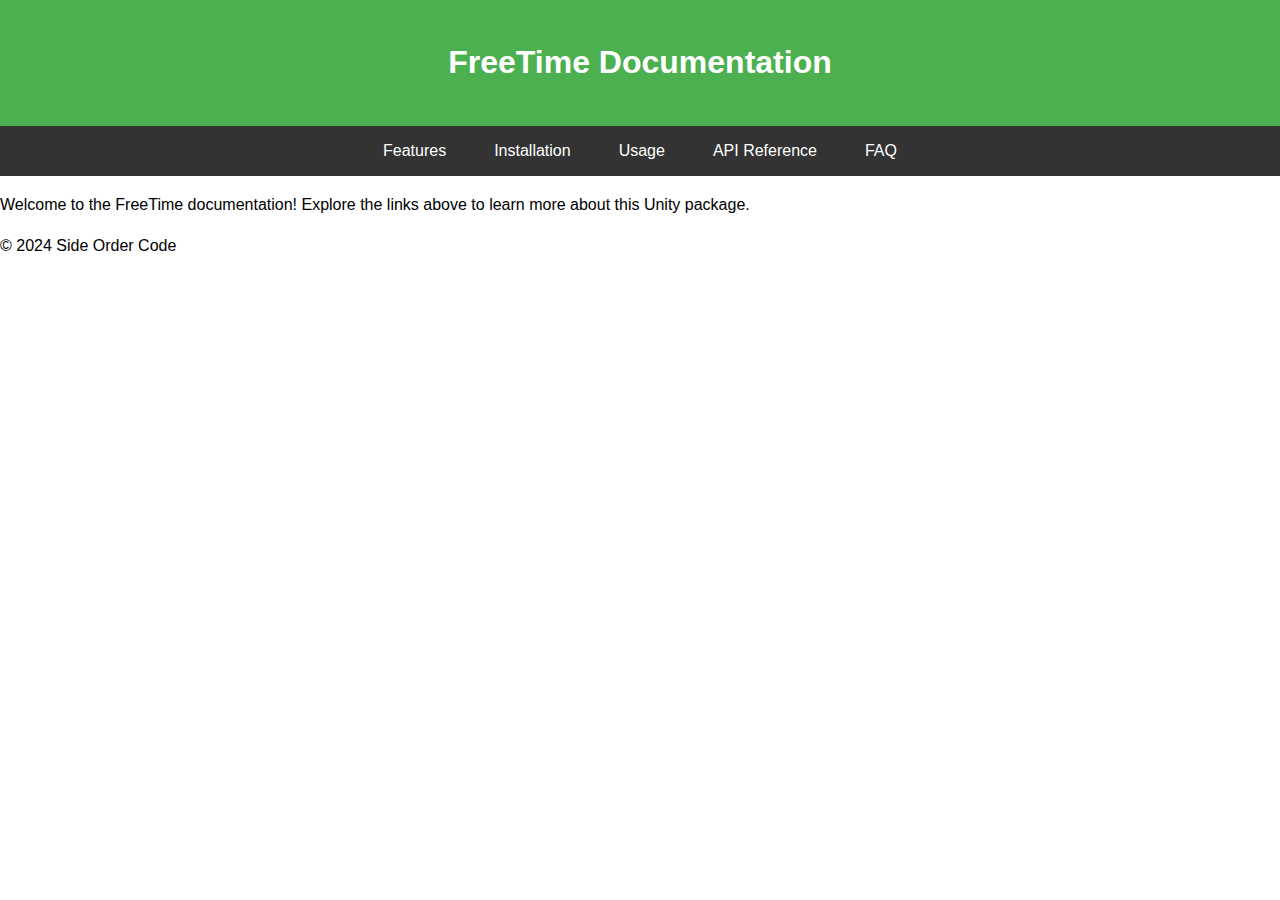
<file: docs/index.html>
<!DOCTYPE html>
<html lang="en">
<head>
    <meta charset="UTF-8">
    <meta name="viewport" content="width=device-width, initial-scale=1.0">
    <title>FreeTime Documentation</title>
    <link rel="stylesheet" href="css/styles.css">
</head>
<body>
    <header>
        <h1>FreeTime Documentation</h1>
    </header>
    <nav>
        <ul>
            <li><a href="features.html">Features</a></li>
            <li><a href="installation.html">Installation</a></li>
            <li><a href="usage.html">Usage</a></li>
            <li><a href="api/index.html">API Reference</a></li>
            <li><a href="faq.html">FAQ</a></li>
        </ul>
    </nav>
    <main>
        <p>Welcome to the FreeTime documentation! Explore the links above to learn more about this Unity package.</p>
    </main>
    <footer>
        <p>&copy; 2024 Side Order Code</p>
    </footer>
</body>
</html>
</file>
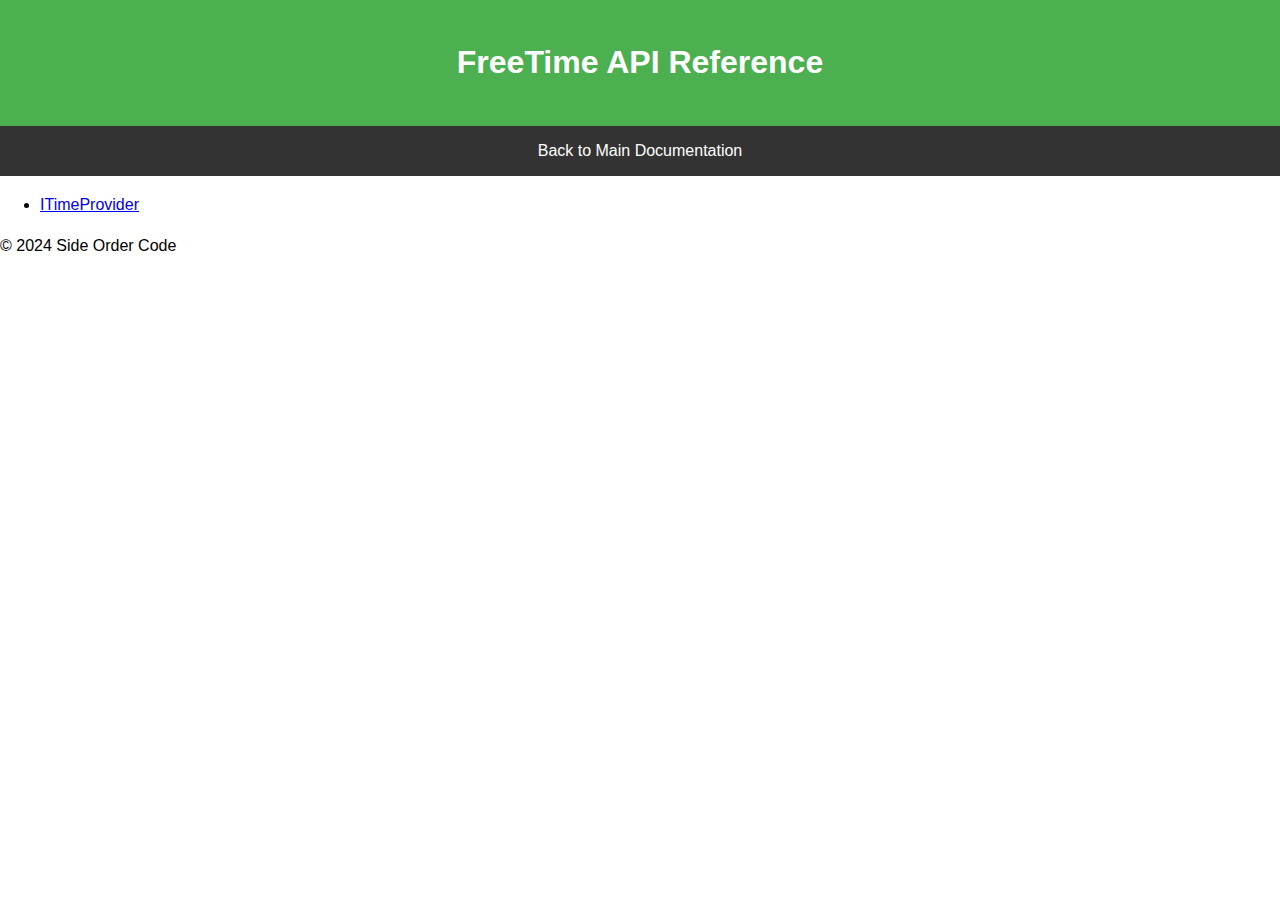
<file: docs/api/index.html>
<!DOCTYPE html>
<html lang="en">
<head>
    <meta charset="UTF-8">
    <meta name="viewport" content="width=device-width, initial-scale=1.0">
    <title>API Reference - FreeTime</title>
    <link rel="stylesheet" href="../css/styles.css">
</head>
<body>
    <header>
        <h1>FreeTime API Reference</h1>
    </header>
    <nav>
        <ul>
            <li><a href="../index.html">Back to Main Documentation</a></li>
        </ul>
    </nav>
    <main>
        <ul>
            <li><a href="itimeprovider.html">ITimeProvider</a></li>
        </ul>
    </main>
    <footer>
        <p>&copy; 2024 Side Order Code</p>
    </footer>
</body>
</html>
</file>
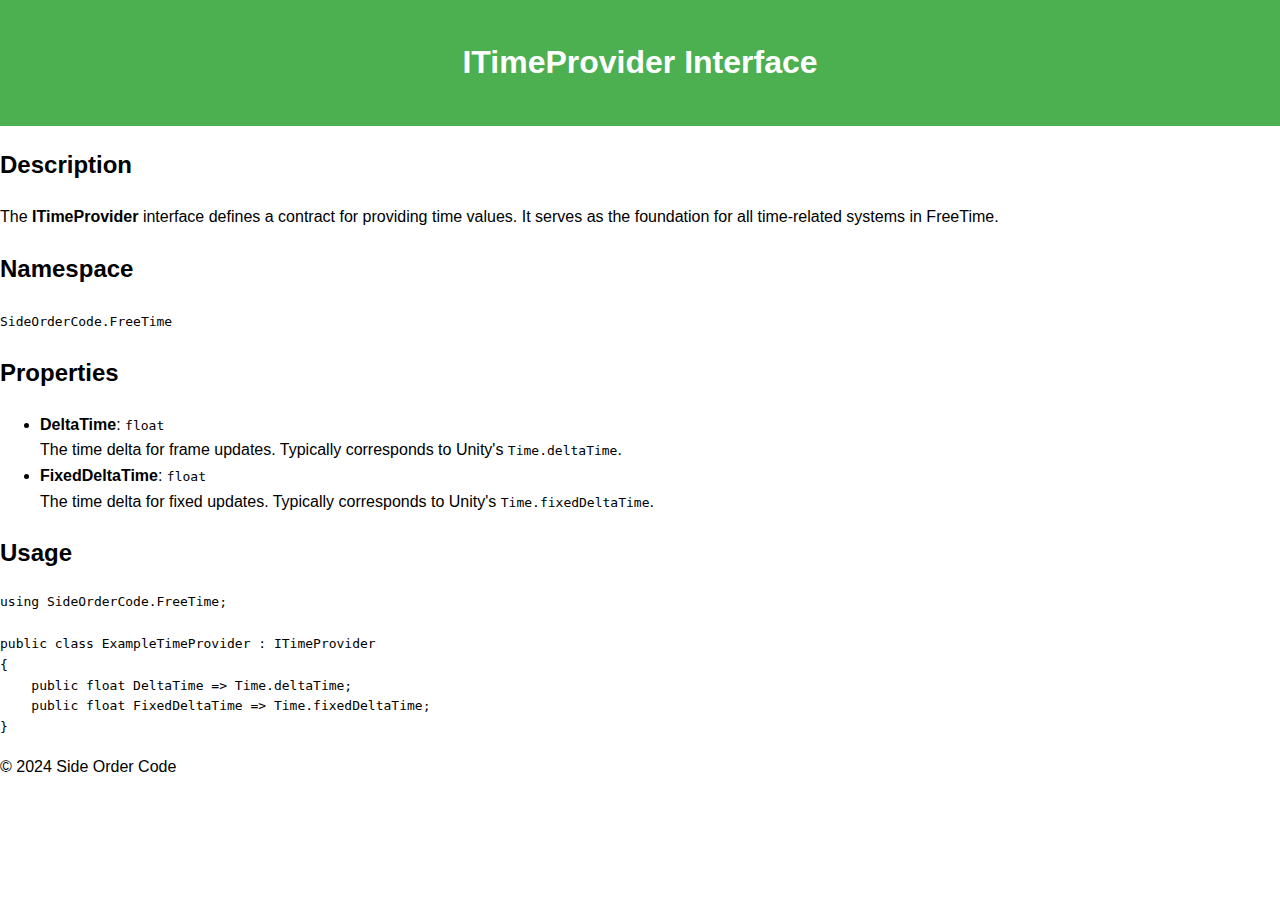
<file: docs/api/itimeprovider.html>
<!DOCTYPE html>
<html lang="en">
<head>
    <meta charset="UTF-8">
    <meta name="viewport" content="width=device-width, initial-scale=1.0">
    <title>ITimeProvider API Reference</title>
    <link rel="stylesheet" href="../css/styles.css">
</head>
<body>
    <header>
        <h1>ITimeProvider Interface</h1>
    </header>
    <main>
        <section>
            <h2>Description</h2>
            <p>The <strong>ITimeProvider</strong> interface defines a contract for providing time values. It serves as the foundation for all time-related systems in FreeTime.</p>
        </section>
        <section>
            <h2>Namespace</h2>
            <p><code>SideOrderCode.FreeTime</code></p>
        </section>
        <section>
            <h2>Properties</h2>
            <ul>
                <li>
                    <strong>DeltaTime</strong>: <code>float</code><br>
                    The time delta for frame updates. Typically corresponds to Unity's <code>Time.deltaTime</code>.
                </li>
                <li>
                    <strong>FixedDeltaTime</strong>: <code>float</code><br>
                    The time delta for fixed updates. Typically corresponds to Unity's <code>Time.fixedDeltaTime</code>.
                </li>
            </ul>
        </section>
        <section>
            <h2>Usage</h2>
            <pre><code>using SideOrderCode.FreeTime;

public class ExampleTimeProvider : ITimeProvider
{
    public float DeltaTime => Time.deltaTime;
    public float FixedDeltaTime => Time.fixedDeltaTime;
}</code></pre>
        </section>
    </main>
    <footer>
        <p>&copy; 2024 Side Order Code</p>
    </footer>
</body>
</html>
</file>
<file: docs/css/styles.css>
body {
    font-family: Arial, sans-serif;
    line-height: 1.6;
    margin: 0;
    padding: 0;
}

header {
    background: #4CAF50;
    color: white;
    padding: 1em 0;
    text-align: center;
}

nav ul {
    list-style: none;
    padding: 0;
    display: flex;
    justify-content: center;
    background: #333;
    margin: 0;
}

nav ul li {
    margin: 0;
}

nav ul li a {
    color: white;
    text-decoration: none;
    padding: 0.75em 1.5em;
    display: block;
}

nav ul li a:hover {
    background: #4CAF50;
}
</file>
